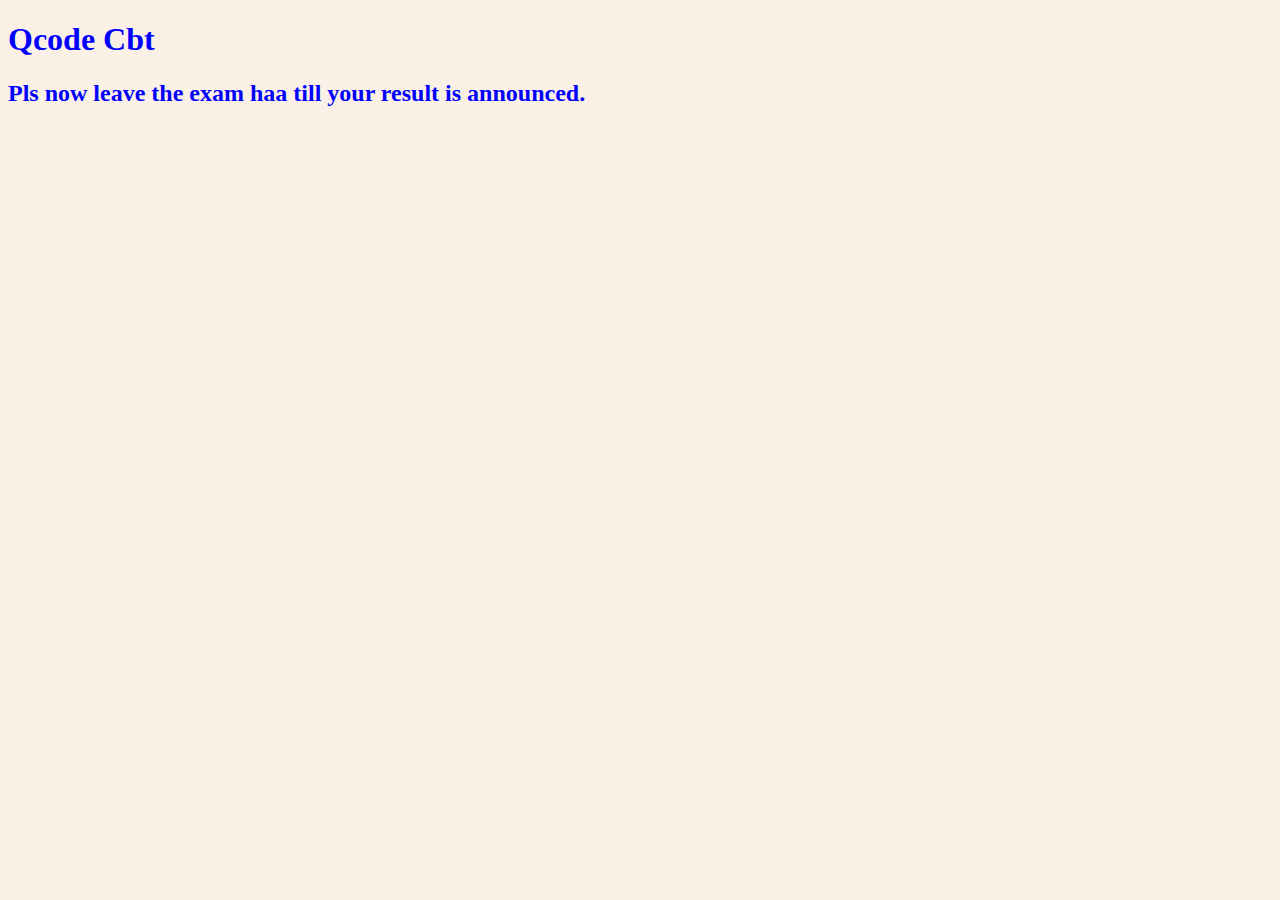
<file: extmsg.html>
<!doctype html>
<html>
<head>
<title> my name</title>
<style type="text/css">
body{
border-radius:50px;
color:blue;
background-color:linen;
}


</style>
</head>
<body>
<h1>Qcode Cbt </h1>
<h2>Pls now leave the exam haa till your result is announced.</h2>
</input>
</body>
</html>
</file>
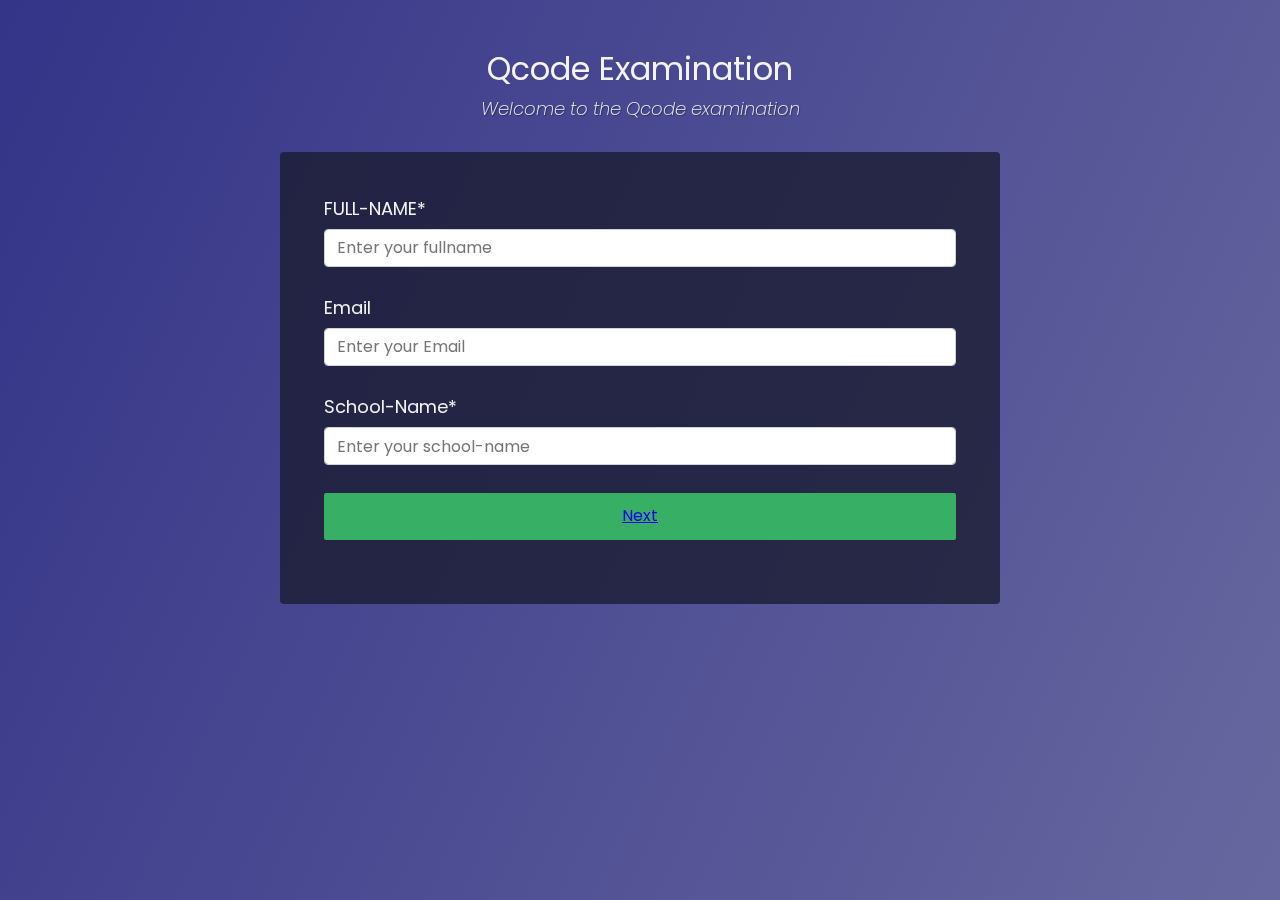
<file: form.html>
<!doctype html>
<html>
<head>
<style>

@import url('https://fonts.googleapis.com/css?family=Poppins:200i,400&display=swap');

:root {
  --color-white: #f3f3f3;
  --color-darkblue: #1b1b32;
  --color-darkblue-alpha: rgba(27, 27, 50, 0.8);
  --color-green: #37af65;
}

*,
*::before,
*::after {
  box-sizing: border-box;
}

body {
  font-family: 'Poppins', sans-serif;
  font-size: 1rem;
  font-weight: 400;
  line-height: 1.4;
  color: var(--color-white);
  margin: 0;
}

/* mobile friendly alternative to using background-attachment: fixed */
body::before {
  content: '';
  position: fixed;
  top: 0;
  left: 0;
  height: 100%;
  width: 100%;
  z-index: -1;
  background: var(--color-darkblue);
  background-image: linear-gradient(
      115deg,
      rgba(58, 58, 158, 0.8),
      rgba(136, 136, 206, 0.7)
    ),
    url(https://cdn.freecodecamp.org/testable-projects-fcc/images/survey-form-background.jpeg);
  background-size: cover;
  background-repeat: no-repeat;
  background-position: center;
}

h1 {
  font-weight: 400;
  line-height: 1.2;
}

p {
  font-size: 1.125rem;
}

h1,
p {
  margin-top: 0;
  margin-bottom: 0.5rem;
}

label {
  display: flex;
  align-items: center;
  font-size: 1.125rem;
  margin-bottom: 0.5rem;
}

input,
button,
select,
textarea {
  margin: 0;
  font-family: inherit;
  font-size: inherit;
  line-height: inherit;
}

button {
  border: none;
}

.container {
  width: 100%;
  margin: 3.125rem auto 0 auto;
}

@media (min-width: 576px) {
  .container {
    max-width: 540px;
  }
}

@media (min-width: 768px) {
  .container {
    max-width: 720px;
  }
}

.header {
  padding: 0 0.625rem;
  margin-bottom: 1.875rem;
}

.description {
  font-style: italic;
  font-weight: 200;
  text-shadow: 1px 1px 1px rgba(0, 0, 0, 0.4);
}

.clue {
  margin-left: 0.25rem;
  font-size: 0.9rem;
  color: #e4e4e4;
}

.text-center {
  text-align: center;
}

/* form */

form {
  background: var(--color-darkblue-alpha);
  padding: 2.5rem 0.625rem;
  border-radius: 0.25rem;
}

@media (min-width: 480px) {
  form {
    padding: 2.5rem;
  }
}

.form-group {
  margin: 0 auto 1.25rem auto;
  padding: 0.25rem;
}

.form-control {
  display: block;
  width: 100%;
  height: 2.375rem;
  padding: 0.375rem 0.75rem;
  color: #495057;
  background-color: #fff;
  background-clip: padding-box;
  border: 1px solid #ced4da;
  border-radius: 0.25rem;
  transition: border-color 0.15s ease-in-out, box-shadow 0.15s ease-in-out;
}

.form-control:focus {
  border-color: #80bdff;
  outline: 0;
  box-shadow: 0 0 0 0.2rem rgba(0, 123, 255, 0.25);
}

.input-radio,
.input-checkbox {
  display: inline-block;
  margin-right: 0.625rem;
  min-height: 1.25rem;
  min-width: 1.25rem;
}

.input-textarea {
  min-height: 120px;
  width: 100%;
  padding: 0.625rem;
  resize: vertical;
}

.submit-button {
  display: block;
  width: 100%;
  padding: 0.75rem;
  background: var(--color-green);
  color: inherit;
  border-radius: 2px;
  cursor: pointer;
}

</style>
<body>
<div class="container">
  <header class="header">
    <h1 id="title" class="text-center">Qcode Examination</h1>
    <p id="description" class="description text-center">
     Welcome to the Qcode examination
    </p>
  </header>
  <form id="survey-form">
    <div class="form-group">
      <label id="name-label" for="name">FULL-NAME<span>*</span></label>
      <input
        type="text"
        name="fullname"
        id="fullname"
        class="form-control"
        placeholder="Enter your fullname"
        required
      />
    </div>
    <div class="form-group">
      <label id="email-label" for="email"> Email </label>
      <input
        type="email"
        name="email"
        id="email"
        class="form-control"
        placeholder="Enter your Email"
        required
      />
      
      
    </div>
    <div class="form-group">
    <label id="email-label" for="email">School-Name<span>*</span></label>
    <input
    type="school"
    name="school"
    id="school"
    class="form-control"
    placeholder="Enter your school-name"
    required
    />
    </div>
    
  
    <div class="form-group">
    <button type="submit" id="submit" class="submit-button">
      <a href="index.html" >  Next</a>
      </button>
    </div>
  </form>
</div>
</body>
</html>
</file>
